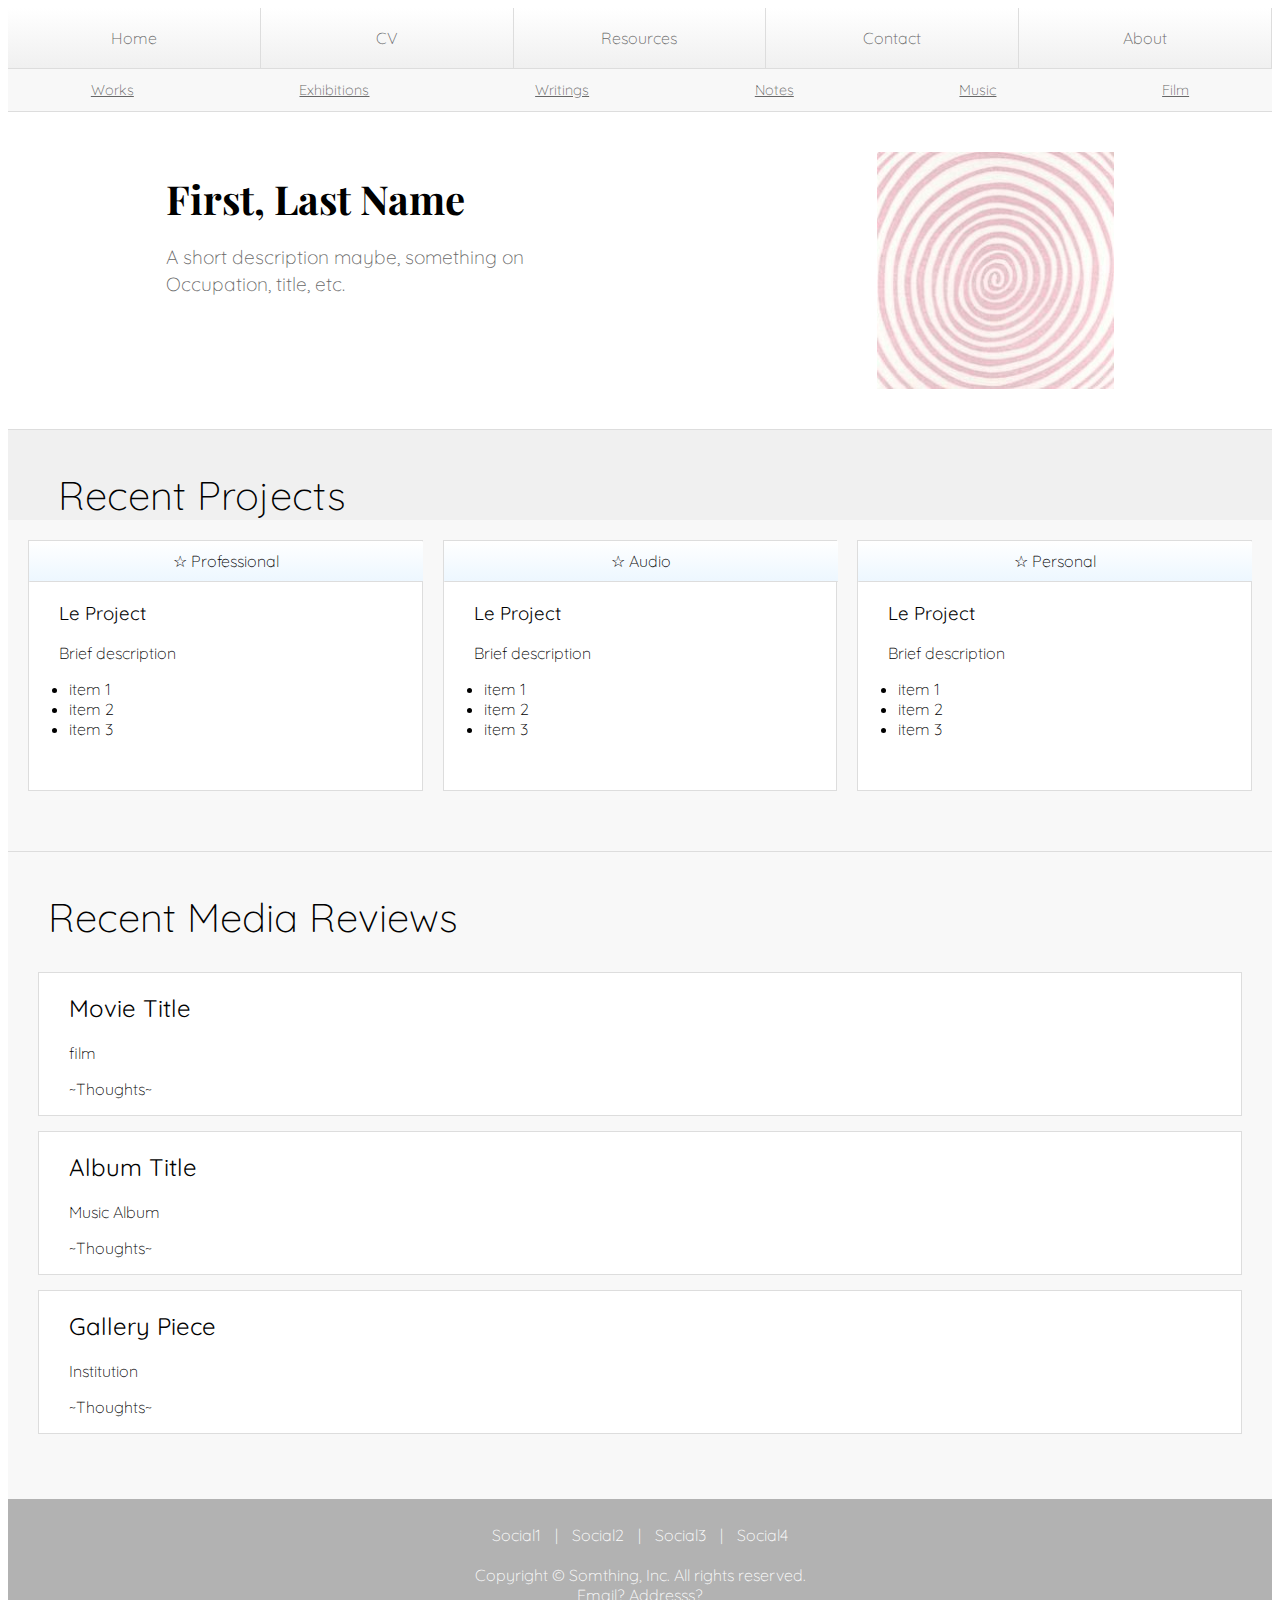
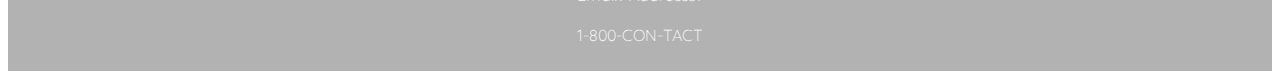
<file: Project2/index.html>
<!--
    Home page for online portfolio

    Imported Fonts: IBM Plex and Quicksand
        - Quicksand: https://fonts.google.com/selection/embed
        - IBM Plex Serif: https://fonts.google.com/specimen/IBM+Plex+Serif?query=ibm
-->

<!DOCTYPE html>
<html lang="en">
<head>
    <meta charset="UTF-8">
    <meta name="viewport" content="width=device-width, initial-scale=1.0">
    <title>Landing Page</title>
    <link rel="stylesheet" href="styles/stylesheet.css">
    <link rel="stylesheet" href="styles/landing.css">
    <link rel="preconnect" href="https://fonts.googleapis.com">
    <link rel="preconnect" href="https://fonts.gstatic.com" crossorigin>
    <link href="https://fonts.googleapis.com/css2?family=Quicksand:wght@300..700&display=swap" rel="stylesheet">
    <link href="https://fonts.googleapis.com/css2?family=IBM+Plex+Serif:wght@400;700&family=Playfair+Display:wght@700&display=swap" rel="stylesheet">
</head>
<body>
<nav class="top-nav">
    <a href="#">Home</a>
    <a href="#">CV</a>
    <a href="#">Resources</a>
    <a href="#">Contact</a>
    <a href="#">About</a>
</nav>

<div class="sub-nav">
    <a href="./pages/works.html">Works</a>
    <a href="./pages/exhibitions.html">Exhibitions</a>
    <a href="#">Writings</a>
    <a href="#">Notes</a>
    <a href="#">Music</a>
    <a href="#">Film</a>
</div>

<section class="hero">
    <div class="hero-content">
        <h1>First, Last Name</h1>
        <p>A short description maybe, something on<br>
            Occupation, title, etc.</p>
    </div>
    <br>
    <img src="./images/image.jpg" alt="Main Image">

</section>

<div id="projectsHeader">Recent Projects</div>
<section class="projects">
    <div class="project-item">
        <div class="exp">
            ☆ Professional
        </div>
        <h3>Le Project</h3>
        <p>Brief description</p>
        <ul>
            <li>item 1</li>
            <li>item 2</li>
            <li>item 3</li>
        </ul>
        <br>
    </div>
    <div class="project-item">
        <div class="exp">
            ☆ Audio
        </div>
        <h3>Le Project</h3>
        <p>Brief description</p>
        <ul>
            <li>item 1</li>
            <li>item 2</li>
            <li>item 3</li>
        </ul>
        <br>
    </div>
    <div class="project-item">
        <div class="exp">
            ☆ Personal
        </div>
        <h3>Le Project</h3>
        <p>Brief description</p>
        <ul>
            <li>item 1</li>
            <li>item 2</li>
            <li>item 3</li>
        </ul>
        <br>
    </div>
    <br>
</section>

<div id="reviewsHeader">Recent Media Reviews</div>
<section class="reviews">
    <div class="review-item">
        <h2>Movie Title</h2>
        <p>film</p>
        <p>
            ~Thoughts~
        </p>
    </div>
    <div class="review-item">
        <h2>Album Title</h2>
        <p>Music Album</p>
        <p>
            ~Thoughts~
        </p>
    </div>
    <div class="review-item">
        <h2>Gallery Piece</h2>
        <p>Institution</p>
        <p>
            ~Thoughts~
        </p>
    </div>
    <br>
</section>

<footer>
    <p style="text-align: center">
        <a href="#">Social1</a> |
        <a href="#">Social2</a> |
        <a href="#">Social3</a> |
        <a href="#">Social4</a>
        <br><br>
        Copyright © Somthing, Inc. All rights reserved.<br>
        Email? Addresss?
        <br><br>
        1-800-CON-TACT
    </p>
</footer>
</body>
</html>
</file>
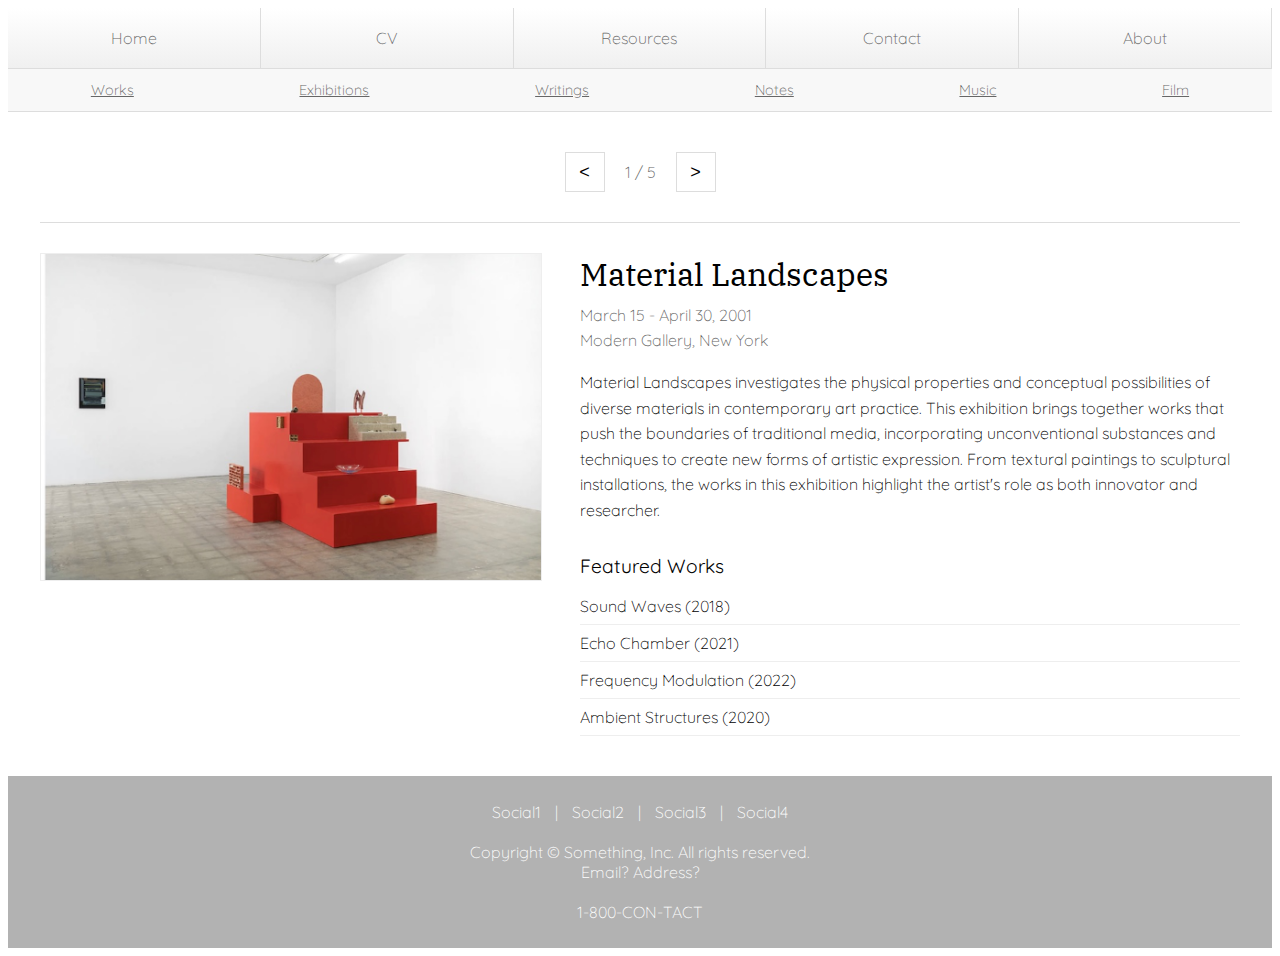
<file: Project2/pages/exhibitions.html>
<!DOCTYPE html>
<html lang="en">
<head>
    <meta charset="UTF-8">
    <meta name="viewport" content="width=device-width, initial-scale=1.0">
    <title>Portfolio | Exhibitions</title>
    <link rel="stylesheet" href="../styles/stylesheet.css">
    <link rel="stylesheet" href="../styles/works.css">
    <link rel="stylesheet" href="../styles/exhibitions.css">
    <link rel="preconnect" href="https://fonts.googleapis.com">
    <link rel="preconnect" href="https://fonts.gstatic.com" crossorigin>
    <link href="https://fonts.googleapis.com/css2?family=Quicksand:wght@300..700&display=swap" rel="stylesheet">
    <link href="https://fonts.googleapis.com/css2?family=IBM+Plex+Serif:wght@400;700&family=Playfair+Display:wght@700&display=swap" rel="stylesheet">
</head>
<body>
<!-- Main Navigation -->
<nav class="top-nav">
    <a href="../index.html">Home</a>
    <a href="#">CV</a>
    <a href="#">Resources</a>
    <a href="#">Contact</a>
    <a href="#">About</a>
</nav>

<!-- Sub Navigation - Exhibitions active -->
<div class="sub-nav">
    <a href="works.html">Works</a>
    <a href="exhibitions.html" class="active">Exhibitions</a>
    <a href="#">Writings</a>
    <a href="#">Notes</a>
    <a href="#">Music</a>
    <a href="#">Film</a>
</div>

<!-- Exhibition Content -->
<div class="exhibition-container">
    <div class="exhibition-navigation">
        <button id="prevExhibition" class="nav-button">&lt;</button>
        <div id="exhibitionCounter">1 / 5</div>
        <button id="nextExhibition" class="nav-button">&gt;</button>
    </div>

    <div class="exhibition-content">
        <div class="exhibition-image-container">
            <img id="exhibitionImage" src="" alt="Exhibition Image">
        </div>
        <div class="exhibition-details">
            <h2 id="exhibitionTitle">Exhibition Title</h2>
            <p id="exhibitionDate">Date</p>
            <p id="exhibitionLocation">Location</p>
            <div id="exhibitionDescription">Description</div>

            <div class="exhibition-works">
                <h3>Featured Works</h3>
                <ul id="exhibitionWorksList">
                    <!-- Works will be populated by JavaScript -->
                </ul>
            </div>
        </div>
    </div>
</div>

<!-- Footer -->
<footer>
    <p style="text-align: center">
        <a href="#">Social1</a> |
        <a href="#">Social2</a> |
        <a href="#">Social3</a> |
        <a href="#">Social4</a>
        <br><br>
        Copyright © Something, Inc. All rights reserved.<br>
        Email? Address?
        <br><br>
        1-800-CON-TACT
    </p>
</footer>

<script src="../scripts/exhibitions.js"></script>
</body>
</html>
</file>
<file: Project2/styles/stylesheet.css>
/* Main Stylesheet - Shared across navigation pages */

/* Set variables to share common theme across different styles */
:root {
    --main-grey: #666;
    --features-grey: #f8f8f8;
    --subnav-bck: #f8f8f8;
    --color-grey-light: #f0f0f0;
    --color-grey-med: #ddd;
    --color-grey-border: #ddd;
    --color-grey-dark: #888f8d;
    --color-select: #edf7ff;
    --color-footer: #b2b2b2;
    --nav-height: 60px;
}

body {
    padding: 0;
    font-family: "Quicksand", serif;
    font-weight: lighter;

}

h1 {
    font-family: 'IBM Plex Serif', serif;
    text-align: center
}

h2, h3 {
    font-weight: normal;
}

a {
    color: var(--main-grey);
    font-family: "Quicksand", serif;
    font-weight: lighter;
}


/* Navigation */
.top-nav {
    display: grid;
    grid-template-columns: repeat(5, 1fr);
    height: var(--nav-height);
    background: linear-gradient(#fff, #f0f0f0);
    border-bottom: 1px solid var(--color-grey-border);
}

.top-nav a {
    display: flex;
    align-items: center;
    justify-content: center;
    color: var(--main-grey);
    text-decoration: none;
    border-right: 1px solid var(--color-grey-border);
}

.sub-nav {
    display: flex;
    justify-content: space-around;
    padding: 12px 0;
    background: var(--subnav-bck);
    border-bottom: 1px solid var(--color-grey-border);
    font-size: 0.9em;
}


/* Footer section: bottom resources */
footer {
    background: var(--color-footer);
    color: white;
    padding: 10px;
    text-align: center;
}

footer a {
    color: white;
    text-decoration: none;
    margin: 0 10px;
}


/* @media: Change to fit mobile responsive */
@media (max-width: 500px) {
    .top-nav {
        grid-template-columns: repeat(4, 1fr);
    }

    .top-nav a:nth-child(n+5) {
        display: none;
    }
}
</file>
<file: Project2/styles/landing.css>
/* Home Page Styles */

/* "Hero" Section: Main Attention Grab */
.hero {
    display: flex;
    justify-content: space-between;
    margin: 0 auto;
    padding: 40px;
    gap: 40px;
}

.hero img {
    align-self: flex-start;
    width: 20%;
    max-width: 500px;
    margin-right: 10%;
}

.hero-content {
    text-align: left;
    justify-items: left;
    flex: 1;
    margin: 20px 0 0 10%;
}

.hero h1 {
    font-family: 'Playfair Display', serif;
    font-size: 2.5em;
    margin: 0;
}

.hero p {
    color: var(--main-grey);
    font-size: 1.2em;
    line-height: 1.4;
}



/* Projects Section - Current Column Count: 3, so 3 projects displayed */
.projects {
    column-count: 3;
    column-gap: 20px;
    padding: 20px;
    background: var(--features-grey);
}

#projectsHeader {
    text-align: left;
    padding: 40px 0 0 50px;
    font-size: 2.5em;
    background: var(--color-grey-light);
    border-top: 1px solid var(--color-grey-border);
}

.project-item {
    break-inside: avoid;
    margin-bottom: 20px;
    padding: 0 15px 15px 0;
    background: white;
    border: 1px solid var(--color-grey-border);
}

.exp {
    background: linear-gradient(#fff, var(--color-select));
    width: 99%;
    height: 20px;
    padding: 10px;
    border-bottom: var(--color-grey-border) solid 1px;
    border-radius: 1px;
    text-align: center;
}

.project-item p,h3 {
    padding-left: 30px;
}

/* Features - Contains required 'grid' elements */
#reviewsHeader {
    text-align: left;
    padding: 40px 0 0 40px;
    font-size: 2.5em;
    background: var(--features-grey);
    border-top: 1px solid var(--color-grey-med);
}

.reviews {
    display: flex;
    flex-direction: column;
    grid-template-columns: repeat(auto-fit, minmax(250px, 1fr));
    gap: 15px;
    padding: 30px;
    background: var(--features-grey);
}

.review-item {
    background: white;
    padding: 0 30px 0 30px;
    border: 1px solid var(--color-grey-border);
    text-align: left;
}


/* @media: Change to fit mobile responsive */
@media (max-width: 500px) {
    .hero {
        flex-direction: column;
        text-align: center;
    }

    .hero img {
        width: 50%;
    }

    .news {
        column-count: 1;
    }

    .projects {
        flex-direction: column;
        align-items: center;
    }

    .project-item {
        width: 100%;
        max-width: none;
    }
}
</file>
<file: Project2/styles/works.css>
/* Works Page Styles */

.title {
    font-weight: normal;
}

/* Navigation Bar */
.navigation {
    display: flex;
    border-bottom: 1px solid #000;
}

/* Content Section with Exhibitions */
.content-section {
    padding: 40px 20px;
    border-bottom: 1px solid var(--color-grey-border);
}

.section-title {
    margin-bottom: 15px;
    text-decoration: underline 1px;
    font-size: 1.3em;
}

.exhibition-item {
    margin-bottom: 5px;
    line-height: 1.3;
}

/* Categories Section */
.categories {
    display: grid;
    min-height: 300px;
    grid-template-columns: 1fr 1fr 1fr 1fr;
    border-bottom: 1px solid #000;
    padding: 30px 20px;
}

.category-column {
    display: flex;
    flex-direction: column;
}

.column-header {
    margin-bottom: 10px;
    font-size: large;
    font-weight: bolder;
    text-transform: uppercase;
}

.category-item {
    display: flex;
    align-items: center;
    margin: 2px 0;
    cursor: pointer;
}

.category-item:hover {
    color: #555;
}

.checkbox {
    width: 12px;
    height: 12px;
    border: 1px solid #000;
    margin-right: 5px;
    display: inline-block;
    cursor: pointer;
    transition: background-color 0.2s ease;
}

/* Image Gallery */
.image-gallery {
    display: flex;
    flex-wrap: wrap;
    width: 100%;
}

.gallery-image {
    width: 20%;
    height: 280px;
    position: relative;
    overflow: hidden;
    box-sizing: border-box;
}

.gallery-image img {
    width: 100%;
    height: 100%;
    object-fit: cover;
    object-position: center;
    display: block;
    transition: transform 0.3s ease;
}

.gallery-image:hover img {
    transform: scale(1.05);
}

/* Image Overlay */
.image-overlay {
    position: absolute;
    bottom: 0;
    left: 0;
    right: 0;
    background-color: rgba(0, 0, 0, 0.7);
    color: white;
    padding: 10px;
    transform: translateY(50%);
    transition: transform 0.3s ease;
}

.gallery-image:hover .image-overlay {
    transform: translateY(0);
}

.image-overlay h3 {
    margin: 0 0 5px 0;
    font-size: 1em;
    padding-left: 0;
}

.image-overlay p {
    margin: 0;
    font-size: 0.8em;
}

/* Active filter indication */
.checkbox.active {
    background-color: black;
}

/* Modal Styles */
.modal {
    display: none;
    position: fixed;
    z-index: 1000;
    left: 0;
    top: 0;
    width: 100%;
    height: 100%;
    background-color: rgba(0, 0, 0, 0.7);
    overflow: auto;
}

.modal-content {
    position: relative;
    background-color: #fff;
    margin: 10% auto;
    padding: 20px;
    width: 70%;
    max-width: 800px;
    box-shadow: 0 4px 8px 0 rgba(0, 0, 0, 0.2);
    animation: modalFadeIn 0.3s;
}

@keyframes modalFadeIn {
    from {opacity: 0; transform: translateY(-50px);}
    to {opacity: 1; transform: translateY(0);}
}

.close-modal {
    position: absolute;
    top: 10px;
    right: 20px;
    color: #aaa;
    font-size: 28px;
    font-weight: bold;
    cursor: pointer;
    transition: color 0.2s;
}

.close-modal:hover {
    color: #000;
}

.modal-body {
    padding: 10px 0;
}

.modal-image {
    width: 100%;
    max-height: 500px;
    object-fit: contain;
    margin-bottom: 20px;
}

.modal-details {
    display: grid;
    grid-template-columns: 1fr 2fr;
    gap: 20px;
}

.modal-info {
    display: flex;
    flex-direction: column;
}

.modal-topics {
    display: flex;
    flex-wrap: wrap;
    gap: 5px;
    margin-top: 10px;
}

.topic-tag {
    display: inline-block;
    background-color: #f0f0f0;
    padding: 3px 8px;
    border-radius: 3px;
    font-size: 0.8em;
}

/* Responsive adjustments */
@media (max-width: 768px) {
    .categories {
        grid-template-columns: 1fr 1fr;
    }

    .gallery-image {
        width: 33.33%;
    }

    .modal-content {
        width: 85%;
        margin: 15% auto;
    }

    .modal-details {
        grid-template-columns: 1fr;
    }
}

@media (max-width: 500px) {
    .categories {
        grid-template-columns: 1fr;
    }

    .gallery-image {
        width: 50%;
    }

    .modal-content {
        width: 95%;
        margin: 20% auto;
        padding: 15px;
    }
}
</file>
<file: Project2/styles/exhibitions.css>
/* Exhibitions Page Styles */

.exhibition-container {
    max-width: 1200px;
    margin: 40px auto;
    padding: 0 20px;
}

.exhibition-navigation {
    display: flex;
    justify-content: center;
    align-items: center;
    margin-bottom: 30px;
}

.nav-button {
    background: none;
    border: 1px solid #ddd;
    width: 40px;
    height: 40px;
    font-size: 18px;
    cursor: pointer;
    transition: all 0.2s ease;
}

.nav-button:hover {
    background-color: #f0f0f0;
}

#exhibitionCounter {
    margin: 0 20px;
    font-size: 16px;
    color: #666;
}

.exhibition-content {
    display: flex;
    gap: 40px;
    border-top: 1px solid #ddd;
    padding-top: 30px;
}

.exhibition-image-container {
    flex: 1;
    max-width: 500px;
}

.exhibition-image-container img {
    width: 100%;
    height: auto;
    object-fit: cover;
    border: 1px solid #eee;
}

.exhibition-details {
    flex: 1;
}

#exhibitionTitle {
    margin: 0 0 10px 0;
    font-family: 'IBM Plex Serif', serif;
    font-size: 2em;
}

#exhibitionDate, #exhibitionLocation {
    margin: 0 0 5px 0;
    color: #666;
}

#exhibitionDescription {
    margin: 20px 0;
    line-height: 1.6;
}

.exhibition-works {
    margin-top: 30px;
}

.exhibition-works h3 {
    margin-bottom: 10px;
    font-size: 1.2em;
    font-weight: normal;
}

#exhibitionWorksList {
    list-style-type: none;
    padding: 0;
    margin: 0;
}

#exhibitionWorksList li {
    padding: 8px 0;
    border-bottom: 1px solid #eee;
}

/* Animation for transitions */
.fade-transition {
    opacity: 0;
    transition: opacity 0.5s ease;
}

.fade-in {
    opacity: 1;
}

/* Responsive styles */
@media (max-width: 768px) {
    .exhibition-content {
        flex-direction: column;
    }

    .exhibition-image-container {
        max-width: 100%;
    }
}
</file>
